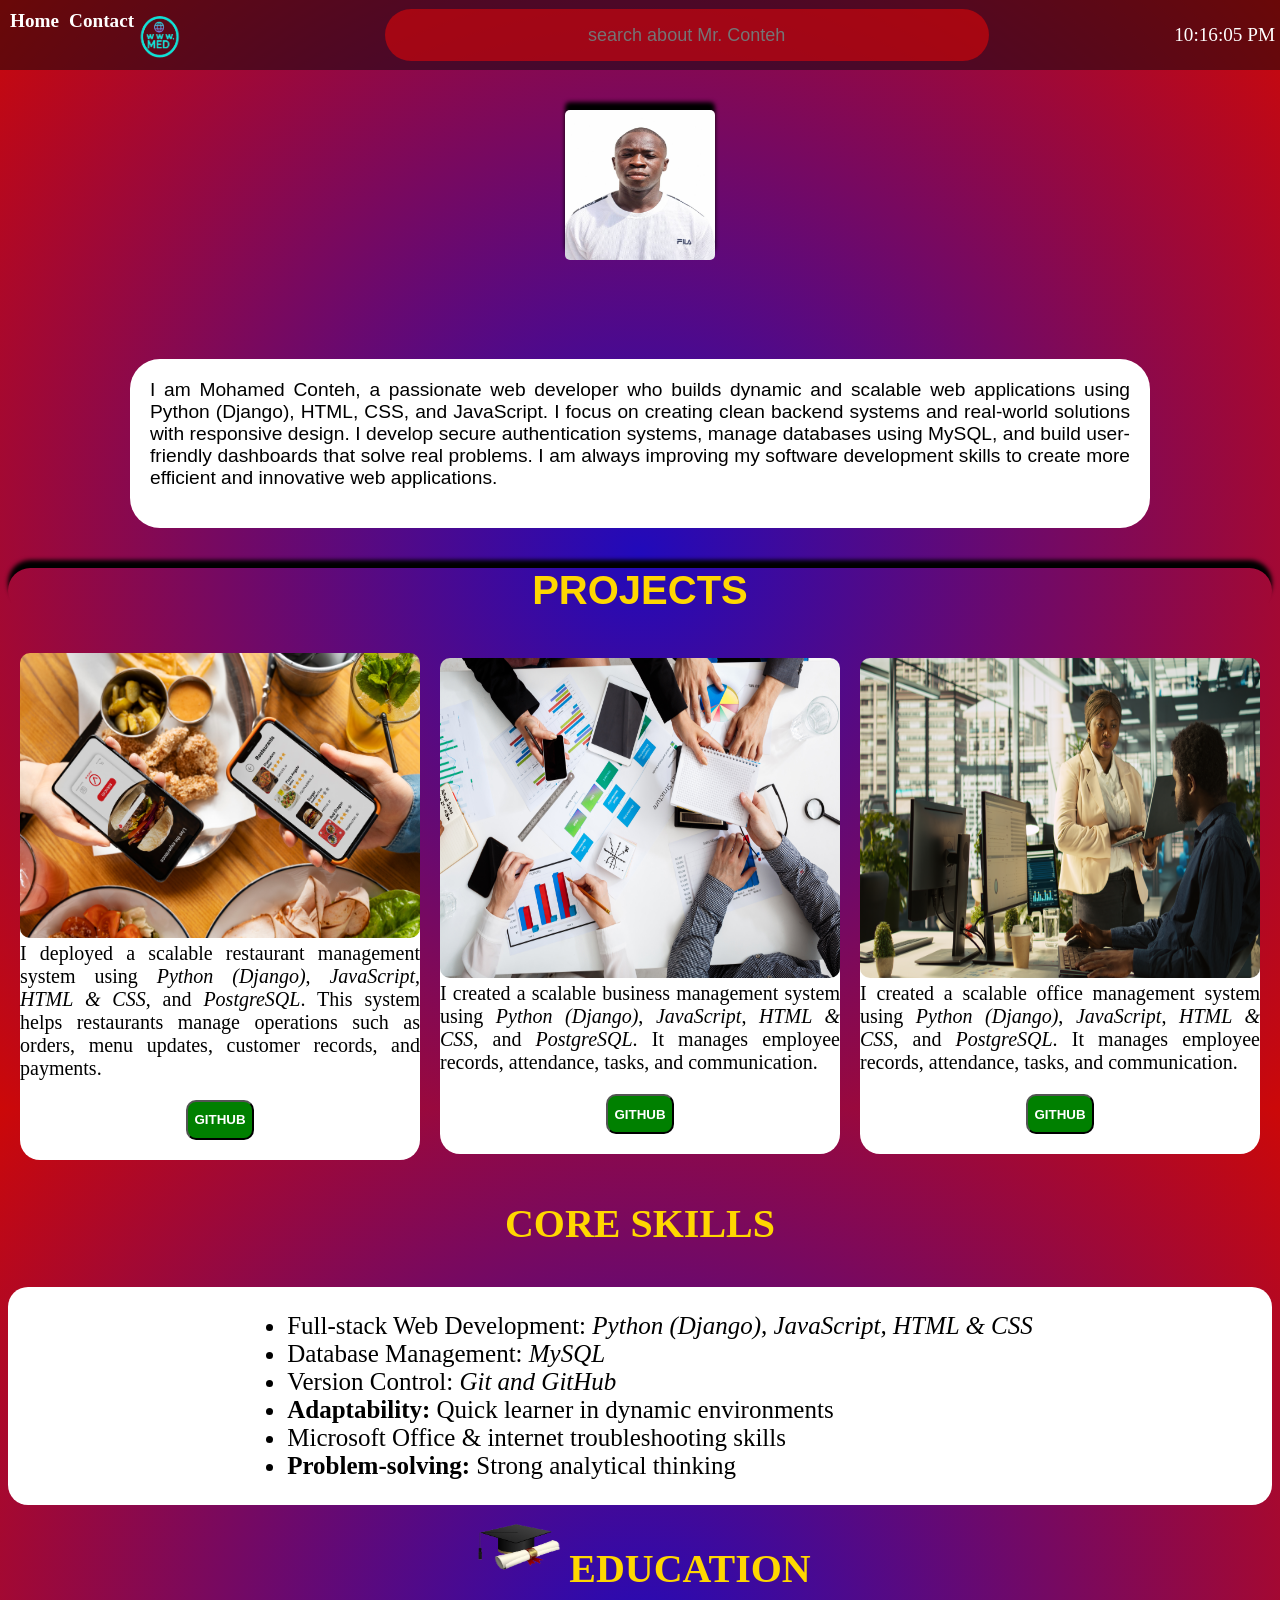
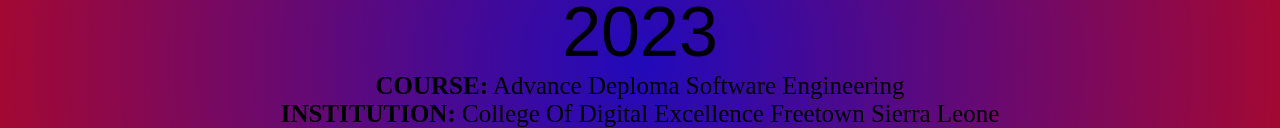
<file: index.html>
<!DOCTYPE html>
<html lang="en">
<head>
    <meta charset="UTF-8">
    <meta name="viewport" content="width=device-width, initial-scale=1.0">
    <title>mohamedconteh.com</title>

    <link rel="stylesheet" href="style.css" type="text/css">
</head>

<body>

<!-- HEADER -->
<header style="position:relative; display:block;">
    <div id="container1">

        <div id="menucon">
            <a href="  index.html" style="color:white; text-decoration:none; align-items:center;">
                <b id="clink">Home        </b></a>
                <a href="contact.html" style="color:white; text-decoration:none; align-items:center;">
                <b id="clink">Contact </b>
            </a>

            <img src="MAINLOGO.png" id="mei">
        </div>

        <input type="text" placeholder="search about Mr. Conteh" id="s1" name="search">

        <div id="tcon">
            <p id="time"></p>
        </div>

    
    </div>
</header>

<!-- MAIN CONTENT -->
<main>

    <!-- PROFILE IMAGE -->
    <div style="display:flex; justify-content:center;margin-top:100px">
        <img src="med.jpeg" id="profimg">
    </div>

    <h1 id="m1" style="text-transform:capitilize;">
   <b> HELLO!  WELCOME TO MY WEBSITE</b>
    </h1>

    <!-- INTRO SECTION -->
    <div id="introcon1">
        <section id="intro">
            <div class="introcon">

                <p id="introtext" style="margin-top:0px;">
                    I am Mohamed Conteh, a passionate web developer who builds dynamic and scalable web applications using 
                    Python (Django), HTML, CSS, and JavaScript. I focus on creating clean backend systems and real-world solutions 
                    with responsive design.

                    I develop secure authentication systems, manage databases using MySQL,
                    and build user-friendly dashboards that solve real problems.

                    I am always improving my software development skills to create more efficient and innovative web applications.
                </p>

            </div>
        </section>
    </div>

    <!-- PROJECTS SECTION -->
    <section>
        <p id="SH" style="color:gold;border-radius:50px;"><b>PROJECTS</b></p>

        <div style="display:flex; flex-direction:row; gap:20px; flex-wrap:wrap; justify-content:center; align-items:center;">

            <!-- PROJECT 1 -->
            <div id="c1" style="max-width:400px; background:white; border-radius:20px;">
                <img src="restu.jpg" alt="restaurant image"
                     style="max-width:400px; height:285px; border-radius:10px;">

                <div style="max-width:400px;">
                    <p style="margin-top:0px; text-align:justify; font-size:20px;">
                        I deployed a scalable restaurant management system using <em>Python (Django)</em>, <em>JavaScript</em>, 
                        <em>HTML & CSS</em>, and <em>PostgreSQL</em>. This system helps restaurants manage operations such as orders, 
                        menu updates, customer records, and payments.
                    </p>
                </div>

                <div style="display:flex; justify-content:center;">
                    <button style="margin-bottom:20px; height:40px; border-radius:10px; background-color:green;">
                        <a href="https://github.com" style="text-decoration:none; font-weight:bold; color:white;">GITHUB</a>
                    </button>
                </div>
            </div>
   <!-- PROJECT 2 -->
            <div id="c1" style="max-width:400px; background:white; border-radius:20px;">
                <img src="abusm.jpg" alt="office image"
                     style="max-width:400px; height:320px; border-radius:10px;">

                <div style="max-width:400px;">
                    <p style="margin-top:0px; text-align:justify; font-size:20px;">
                        I created a scalable business management system using <em>Python (Django)</em>, <em>JavaScript</em>, 
                        <em>HTML & CSS</em>, and <em>PostgreSQL</em>. It manages employee records, attendance, tasks, and communication.
                    </p>
                </div>

                <div style="display:flex; justify-content:center;">
                    <button style="margin-bottom:20px; height:40px; border-radius:10px; background-color:green;">
                        <a href="https://github.com" style="text-decoration:none; font-weight:bold; color:white;">GITHUB</a>
                    </button>
                </div>
            </div>

            <!-- PROJECT 3-->
            <div id="c1" style="max-width:400px; background:white; border-radius:20px;">
                <img src="OFFICE.jpg" alt="office image"
                     style="max-width:400px; height:320px; border-radius:10px;">

                <div style="max-width:400px;">
                    <p style="margin-top:0px; text-align:justify; font-size:20px;">
                        I created a scalable office management system using <em>Python (Django)</em>, <em>JavaScript</em>, 
                        <em>HTML & CSS</em>, and <em>PostgreSQL</em>. It manages employee records, attendance, tasks, and communication.
                    </p>
                </div>

                <div style="display:flex; justify-content:center;">
                    <button style="margin-bottom:20px; height:40px; border-radius:10px; background-color:green;">
                        <a href="https://github.com" style="text-decoration:none; font-weight:bold; color:white;">GITHUB</a>
                    </button>
                </div>
            </div>

        </div>
    </section>

    <!-- CORE SKILLS -->
    <section>
        <p style="color:gold; text-align:center; font-weight:bold; font-size:40px;">
            CORE SKILLS
        </p>

        <div style="display:flex; justify-content:center; background:white; border-radius:20px;">
            <ul id="cktext" style="font-size:25px; text-align:justify;">
                <li>Full-stack Web Development: <em>Python (Django), JavaScript, HTML & CSS</em></li>
                <li>Database Management: <em>MySQL</em></li>
                <li>Version Control: <em>Git and GitHub</em></li>
                <li><b>Adaptability:</b> Quick learner in dynamic environments</li>
                <li>Microsoft Office & internet troubleshooting skills</li>
                <li><b>Problem-solving:</b> Strong analytical thinking</li>
            </ul>
        </div>
    </section>

    <!-- EDUCATION -->
    <section>
        <div style="display:flex; flex-direction:row; align-items:center; justify-content:center;">
            <img src="gcap.png" style="width:100px; height:80px; display:inline;">
            <p style="color:gold; text-align:center; font-weight:bold; font-size:40px;margin-bottom:0px;padding-bottom:0px">
                EDUCATION
            </p>
        </div>
        <div style="display:flex; flex-direction:column; align-items:center; ">
        <p style="font-size:70px;f; font-family:Arial; margin-bottom:0px;padding-bottom:0px; margin-top:0px;padding-top:0px;">2023</p>
       <span style="font-size:25PX;"> <b>COURSE:</b><p style="display: inline;FONT-SIZE:25PX;"> Advance Deploma Software Engineering</p></span>
    
        <span style="font-size:25PX;"><b>INSTITUTION:</b><p style="display:inline;text-align:justify; margin-top:0px;padding-top:0px,
            margin-bottom:10px; padding-bottom:0px;FONT-SIZE:25px;margin-bottom:10px;">
            College Of Digital Excellence Freetown Sierra Leone</p></span> 
        </div>
    </section>
 
    <!-- FOOTER -->
    <section>
       <div style="display: flex;">
        

       </div>
    </section>

</main>

<script src="script.js"></script>

</body>
</html>
</file>
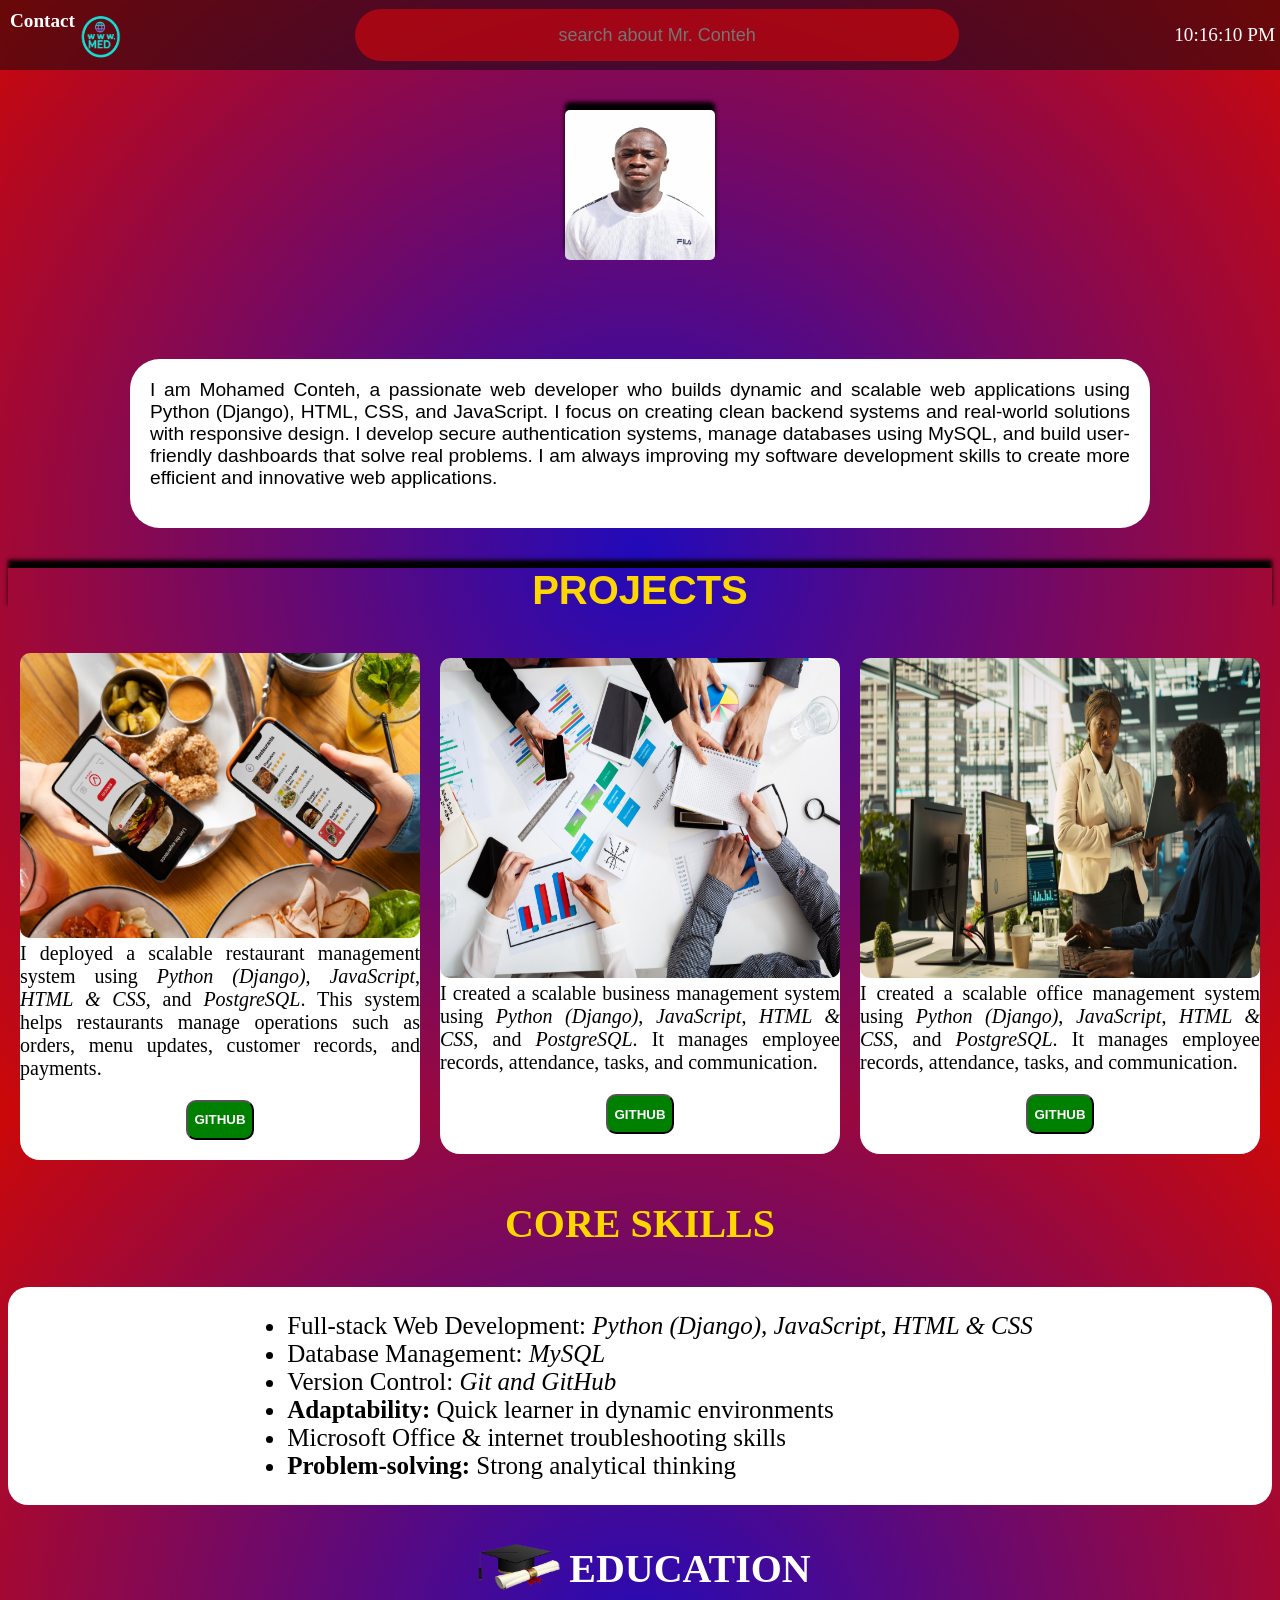
<file: about.html>
<!DOCTYPE html>
<html lang="en">
<head>
    <meta charset="UTF-8">
    <meta name="viewport" content="width=device-width, initial-scale=1.0">
    <title>mohamedconteh.com</title>

    <link rel="stylesheet" href="style.css" type="text/css">
</head>

<body>

<!-- HEADER -->
<header style="position:relative; display:block;">
    <div id="container1">

        <div id="menucon">
            <a href="contact.html" style="color:white; text-decoration:none; align-items:center;">
                <b id="clink">Contact</b>
            </a>

            <img src="MAINLOGO.png" id="mei">
        </div>

        <input type="text" placeholder="search about Mr. Conteh" id="s1" name="search">

        <div id="tcon">
            <p id="time"></p>
        </div>

    
    </div>
</header>

<!-- MAIN CONTENT -->
<main>

    <!-- PROFILE IMAGE -->
    <div style="display:flex; justify-content:center;margin-top:100px">
        <img src="med.jpeg" id="profimg">
    </div>

    <h1 id="m1" style="text-transform:capitilize;">
        <b>WELCOME TO MY WEBSITE</b>
    </h1>

    <!-- INTRO SECTION -->
    <div id="introcon1">
        <section id="intro">
            <div class="introcon">

                <p id="introtext" style="margin-top:0px;">
                    I am Mohamed Conteh, a passionate web developer who builds dynamic and scalable web applications using 
                    Python (Django), HTML, CSS, and JavaScript. I focus on creating clean backend systems and real-world solutions 
                    with responsive design.

                    I develop secure authentication systems, manage databases using MySQL,
                    and build user-friendly dashboards that solve real problems.

                    I am always improving my software development skills to create more efficient and innovative web applications.
                </p>

            </div>
        </section>
    </div>

    <!-- PROJECTS SECTION -->
    <section>
        <p id="SH" style="color:gold;"><b>PROJECTS</b></p>

        <div style="display:flex; flex-direction:row; gap:20px; flex-wrap:wrap; justify-content:center; align-items:center;">

            <!-- PROJECT 1 -->
            <div id="c1" style="max-width:400px; background:white; border-radius:20px;">
                <img src="restu.jpg" alt="restaurant image"
                     style="max-width:400px; height:285px; border-radius:10px;">

                <div style="max-width:400px;">
                    <p style="margin-top:0px; text-align:justify; font-size:20px;">
                        I deployed a scalable restaurant management system using <em>Python (Django)</em>, <em>JavaScript</em>, 
                        <em>HTML & CSS</em>, and <em>PostgreSQL</em>. This system helps restaurants manage operations such as orders, 
                        menu updates, customer records, and payments.
                    </p>
                </div>

                <div style="display:flex; justify-content:center;">
                    <button style="margin-bottom:20px; height:40px; border-radius:10px; background-color:green;">
                        <a href="https://github.com" style="text-decoration:none; font-weight:bold; color:white;">GITHUB</a>
                    </button>
                </div>
            </div>
   <!-- PROJECT 2 -->
            <div id="c1" style="max-width:400px; background:white; border-radius:20px;">
                <img src="abusm.jpg" alt="office image"
                     style="max-width:400px; height:320px; border-radius:10px;">

                <div style="max-width:400px;">
                    <p style="margin-top:0px; text-align:justify; font-size:20px;">
                        I created a scalable business management system using <em>Python (Django)</em>, <em>JavaScript</em>, 
                        <em>HTML & CSS</em>, and <em>PostgreSQL</em>. It manages employee records, attendance, tasks, and communication.
                    </p>
                </div>

                <div style="display:flex; justify-content:center;">
                    <button style="margin-bottom:20px; height:40px; border-radius:10px; background-color:green;">
                        <a href="https://github.com" style="text-decoration:none; font-weight:bold; color:white;">GITHUB</a>
                    </button>
                </div>
            </div>

            <!-- PROJECT 3-->
            <div id="c1" style="max-width:400px; background:white; border-radius:20px;">
                <img src="OFFICE.jpg" alt="office image"
                     style="max-width:400px; height:320px; border-radius:10px;">

                <div style="max-width:400px;">
                    <p style="margin-top:0px; text-align:justify; font-size:20px;">
                        I created a scalable office management system using <em>Python (Django)</em>, <em>JavaScript</em>, 
                        <em>HTML & CSS</em>, and <em>PostgreSQL</em>. It manages employee records, attendance, tasks, and communication.
                    </p>
                </div>

                <div style="display:flex; justify-content:center;">
                    <button style="margin-bottom:20px; height:40px; border-radius:10px; background-color:green;">
                        <a href="https://github.com" style="text-decoration:none; font-weight:bold; color:white;">GITHUB</a>
                    </button>
                </div>
            </div>

        </div>
    </section>

    <!-- CORE SKILLS -->
    <section>
        <p style="color:gold; text-align:center; font-weight:bold; font-size:40px;">
            CORE SKILLS
        </p>

        <div style="display:flex; justify-content:center; background:white; border-radius:20px;">
            <ul id="cktext" style="font-size:25px; text-align:justify;">
                <li>Full-stack Web Development: <em>Python (Django), JavaScript, HTML & CSS</em></li>
                <li>Database Management: <em>MySQL</em></li>
                <li>Version Control: <em>Git and GitHub</em></li>
                <li><b>Adaptability:</b> Quick learner in dynamic environments</li>
                <li>Microsoft Office & internet troubleshooting skills</li>
                <li><b>Problem-solving:</b> Strong analytical thinking</li>
            </ul>
        </div>
    </section>

    <!-- EDUCATION -->
    <section>
        <div style="display:flex; flex-direction:row; align-items:center; justify-content:center;">
            <img src="gcap.png" style="width:100px; height:80px; display:inline;">
            <p style="color:white; text-align:center; font-weight:bold; font-size:40px;">
                EDUCATION
            </p>
        </div>
    </section>

    <!-- FOOTER -->
    <section>
    </section>

</main>

<script src="script.js"></script>

</body>
</html>
</file>
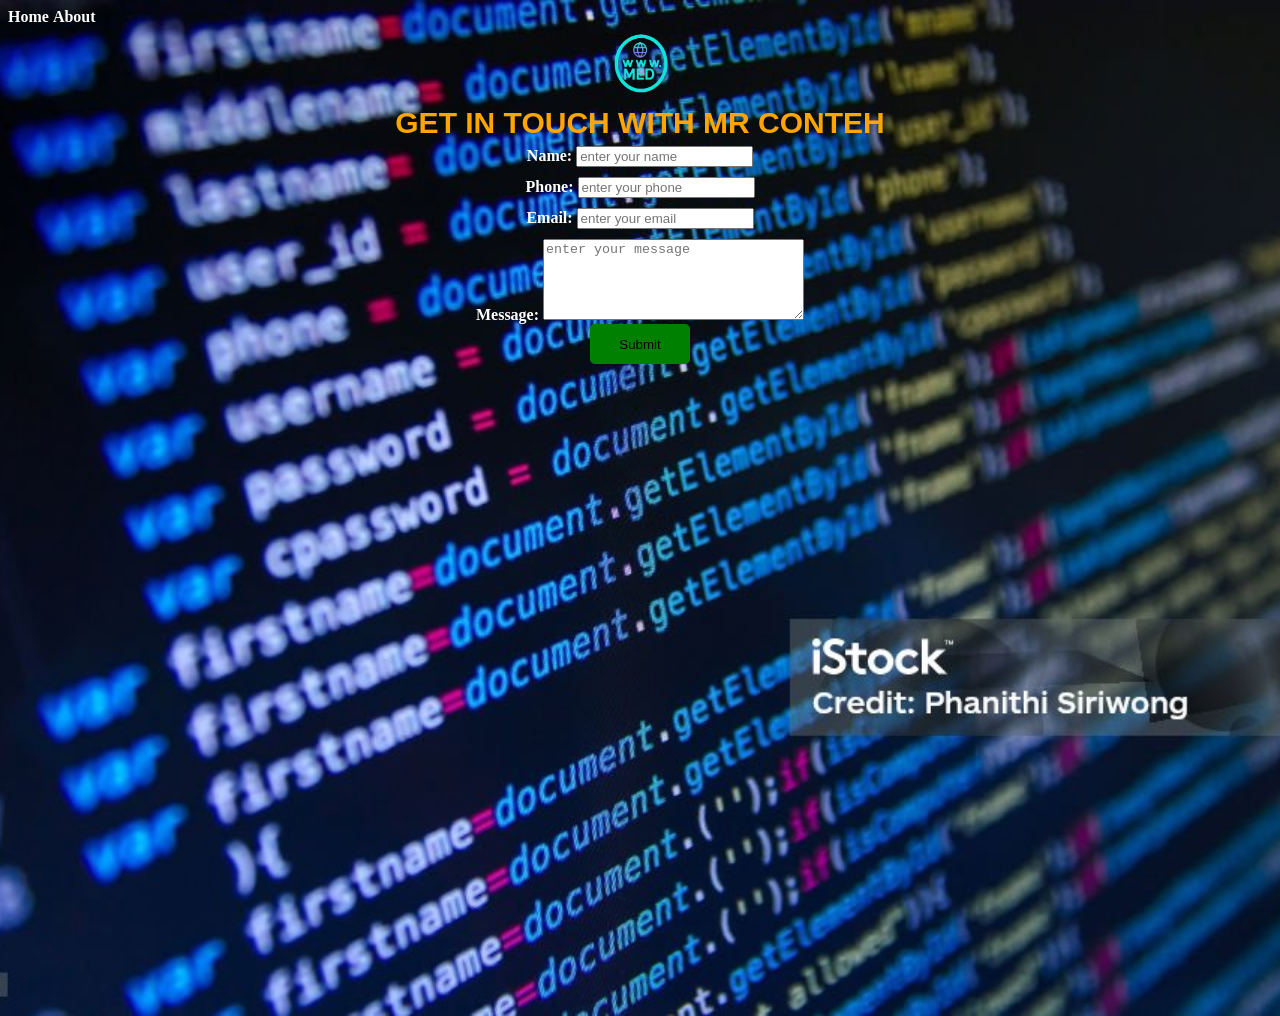
<file: contact.html>
<!DOCTYPE html>
<html lang="en">

<head>
    <meta charset="UTF-8">
    <meta name="viewport" content="width=device-width, initial-scale=1.0">
    <title>med.com</title>

    <link rel="stylesheet" href="style.css">
</head>

<body style="background-color:black; 
background-image: url('bg.jpg');
background-size:cover;
background-position:center">

    <a href="index.html" style="color: white; text-decoration:none; align-items:center;">
        <b>Home</b>
    </a>
        <a href="index.html" style="color: white; text-decoration:none; align-items:center;">
        <b>About</b>
    </a>

    <div id="menucon" style="display:flex; justify-content:center; align-items:center;">
    </div>

    <!-- ================= FORM ================= -->
    <form method="POST" action="/datar/">

        <div style="width:device-width; height:800px; display:flex; justify-content:center; border:none; position:relative;">
            <img src="MAINLOGO.png" id="mes">
                <p id="HTex">
                    <b>GET IN TOUCH WITH MR CONTEH</b>
                </p>
            <div id="ctmain"
                style="display:flex; width:50%; position:fixed; flex-direction:column; align-items:center;
                border:none; margin-top:100px">

                <!-- TITLE -->
                

                <!-- NAME -->
                <div style="margin-bottom:10px; margin-top:20px;">
                    <strong style="color:white; font-weight:bold;">Name:</strong>
                    <input type="text" name="name" placeholder="enter your name" required>
                </div>

                <!-- PHONE -->
                <div style="margin-bottom:10px;">
                    <strong style="color:white;">Phone:</strong>
                    <input type="text" name="phone" placeholder="enter your phone" required>
                </div>

                <!-- EMAIL -->
                <div style="margin-bottom:10px;">
                    <strong style="color:white;">Email:</strong>
                    <input type="text" name="email" placeholder="enter your email" required>
                </div>

                <!-- MESSAGE -->
                <div>
                    <strong style="color:white;">Message:</strong>
                    <textarea name="message" cols="30" rows="5" placeholder="enter your message" required></textarea>
                </div>

                <!-- SUBMIT BUTTON -->
                <button 
                    style="color:black; background-color:green;
                    height:40px; width:100px; border:none; border-radius:5px; margin-bottom:20px";id="sb">
                    Submit
                </button>

            </div>
        </div> 
    </form>

</body>
</html>
</file>
<file: style.css>
body {
    background: radial-gradient(circle at center, rgb(33, 10, 187), #cc0808);height: 1000px;
}


#container1 {
    position: fixed;
    top: 0;
    left: 0;
    right: 0;
    max-width: 100%;
    display: flex;
    justify-content: space-between;
    align-items: center;
    background-color:rgb(9, 9, 9,0.5);
    min-height:70px;
    box-sizing: border-box;
    
    z-index: 1000;
}

#mei {
    width: 50px;
    height: 50px;
    border-radius: 5px;
    margin-top: 0px;
    
}

#im1 {
    width: 50px;
    height: 50px;
}

#profimg {
    width: 150px;
    height: 150px;
    margin-top: 10px;
    border-radius: 5px;
    transition: transform 0.3s ease;
    box-shadow: 0 -8px 4px  black;
}

#profimg:hover {
    transform: scale(1.1);
    cursor: pointer;
}


#m1 {
    color: gold;
    text-align: center;
    font-weight: bold;
    font-family: Arial, Helvetica, sans-serif;
    font-size: 40px;

    text-transform: capitalize;
    animation: smoothFade 3s ease-in-out infinite;
    opacity: 0;
}

@keyframes smoothFade {
    0% { opacity: 0; }
    50% { opacity: 1; }
    100% { opacity: 0; }
}


#s1 {
    flex-grow: 1;
    max-width: 600px;
    height: 50px;
    margin-left: 20px;
    border: none;
    border-radius: 30px;
    text-align: center;
    font-size: large;
    color:gold;
    background:rgba(250, 5, 5, 0.5)
}


#tcon {
    display: flex;
    justify-content: center;
}

#time {
    margin: 0 5px;
    color: white;
    font-size: larger;
}

#time:hover {
    color: black;
    background-color: white;
    cursor: pointer;
}


#menucon {
    display: flex;
    justify-content: start;
}

#clink {
    color: white;
    padding-left: 10px;
    font-weight: bold;
    font-size: larger;
    text-decoration: none;
}

#clink:hover {
    color: black;
    background-color: white;
    cursor: pointer;
} 
#c1 {
    transition: transform 0.3s ease;
}

#c1:hover {
    transform: scale(1.05);
    cursor: pointer;
}


#introcon {
    background-color: red;
    display: block;
    margin-top: 20px;
    padding: 10px;
}

#introcon1 {
    background-color: white;
    max-width: 1000px;
    margin: 10px auto;
    padding: 10px;

    border-radius: 30px;
    text-align: justify;
}

#introtext {
    color: black;
    font-size: larger;
    text-align: justify;
    font-family: Arial;
    padding: 10px;
}


#SH {
    box-shadow: 0 -8px 4px 0 black;
    text-align: center;
    font-weight: bold;
    font-size: 40px;
    font-family: Arial, Helvetica, sans-serif;
}


#mes {
    width: 70px;
    height: 70px;

    display: flex;
    justify-content: center;

    animation: floatUpDown 3s ease-in-out infinite;
    position: fixed;
    align-items: center;
}

@keyframes floatUpDown {
    0% { transform: translateY(0); }
    50% { transform: translateY(-10px); }
    100% { transform: translateY(0); }
}


#brlogo {
    display: flex;
    justify-content: center;
}

#HTex {
    color: orange;
    font-weight: bold;
    font-size: 30px;
    font-family: Arial;
    text-transform: capitalize;
    margin-top:80px;
    position:fixed;
}

@media (max-width: 480px) {

    #container1 {
        min-height: 50px;
        padding: 8px;
        flex-wrap: wrap;
        gap: 8px;
        overflow: hidden;
    }

    #m1 {
        color: gold;
        font-size: 20px;
        box-shadow: 0 5px 24px rgb(232, 12, 155);
        border-radius: 100px;
    }

    #s1 {
        width: 100%;
        max-width: 100%;
        height: 35px;
        font-size: 14px;
        margin-left: 0;
    }

    #mei {
        width: 30px;
        height: 30px;
    }

    #time {
        font-size: 12px;
    }

    #HTex {
        font-size: 14px;
        margin-top: 90px;
        position: static;
        text-align: center;
    }

    #cktext {
        font-size: 15px;
    }

    #profimg {
        width: 100px;
        height: 100px;
    }

    #clink {
        font-size: 14px;
        padding-left: 5px;
    }

    #introcon1 {
        width: 95%;
        border-radius: 15px;
    }

    #introtext {
        font-size: 15px;
        padding: 8px;
    }
    #profimg {
        margin-top: 50px;
    }
}
</file>
